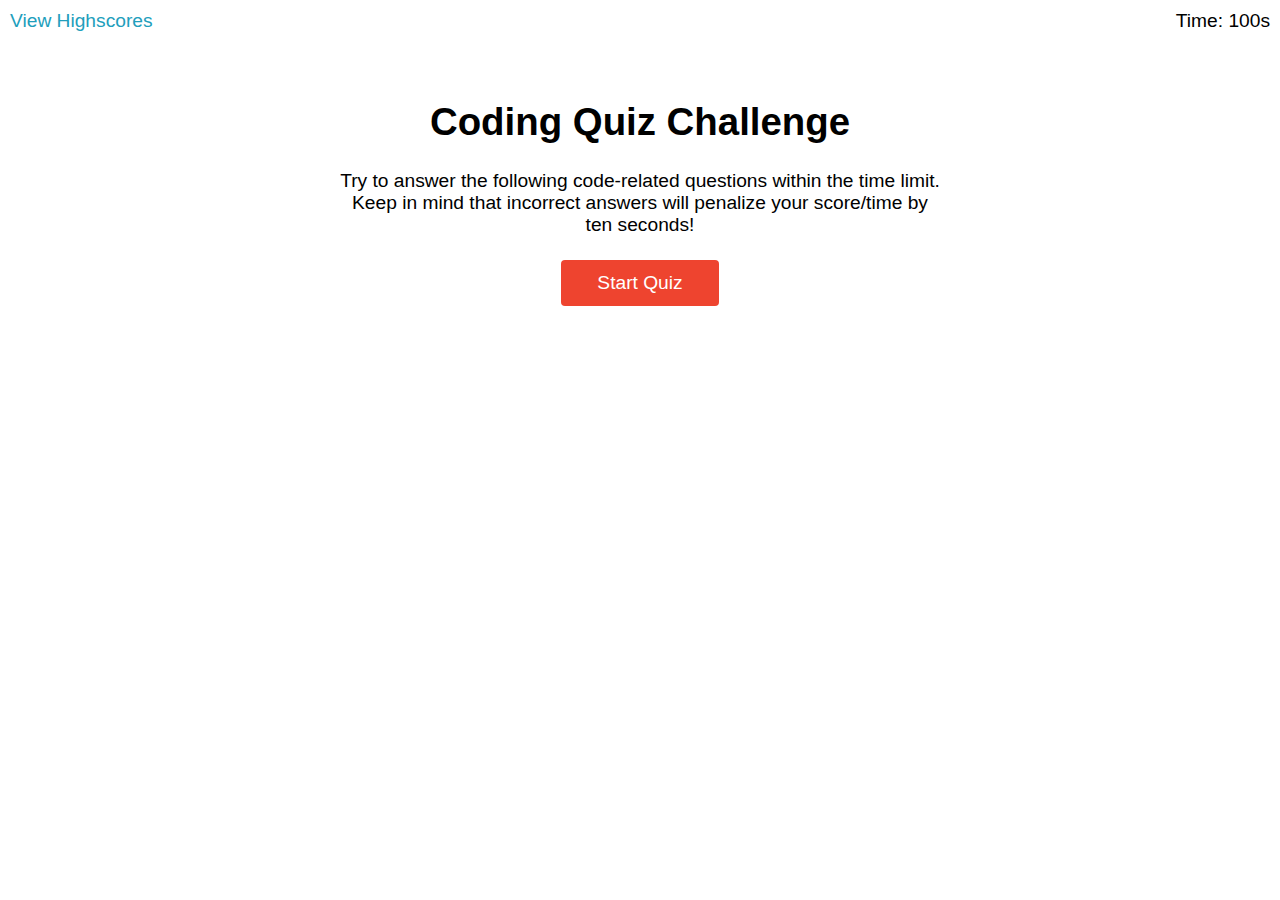
<file: index.html>
<!DOCTYPE html>
<html lang="en-gb">
  <head>
    <meta charset="UTF-8" />
    <meta name="viewport" content="width=device-width, initial-scale=1.0" />
    <meta http-equiv="X-UA-Compatible" content="ie=edge" />
    <title>Coding Quiz</title>

    <link rel="stylesheet" href="./css/styles.css" />
  </head>

  <body>
    <div class="scores"><a href="highscores.html">View Highscores</a></div>

    <div class="timer">Time: <span id="time">100</span>s</div>

    <div class="wrapper">
      <div id="start-screen" class="start">
        <h1>Coding Quiz Challenge</h1>
        <p>
          Try to answer the following code-related questions within the time
          limit. Keep in mind that incorrect answers will penalize your
          score/time by ten seconds!
        </p>
        <button id="start" class="start">Start Quiz</button>
      </div>

      <div id="questions" class="hide">
        <h2 id="question-title">TEST</h2>
        <div id="choices-list" class="choices"></div>
      </div>

      <div id="end-screen" class="hide">
        <h2 id="final-msg">All done!</h2>
        <p class="final-score-msg">Your final score is <span id="final-score"></span>.</p>
       
        <p >
          Enter initials: <input type="text" id="initials" max="3" />
          <button id="submit">Submit</button>
        </p>
        <p id="msg"></p>
         
      </div>

    <script src="./js/questions.js"></script>
    <script src="./js/logic.js"></script>
  </body>
</html>
</file>
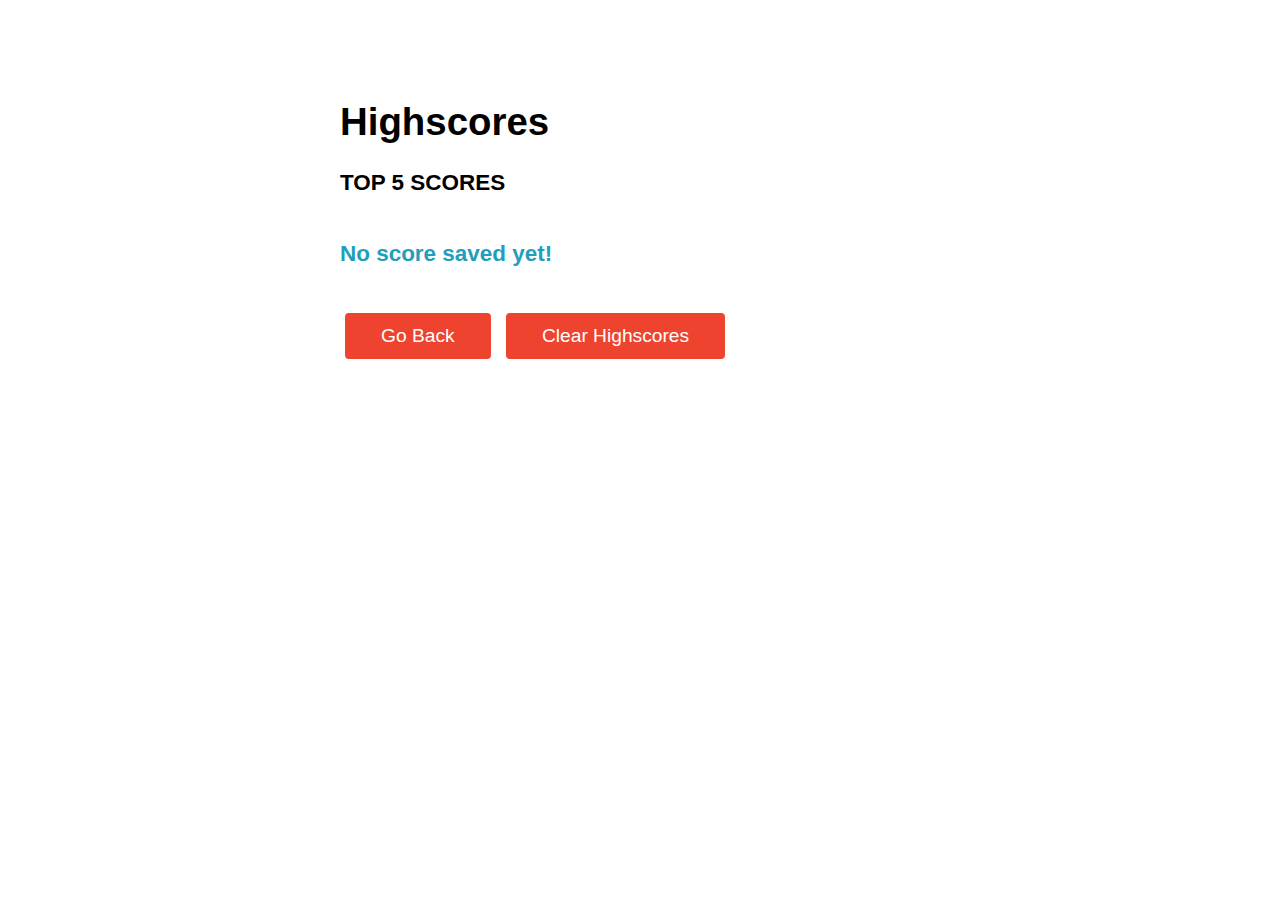
<file: highscores.html>
<!DOCTYPE html>
<html lang="en">
  <head>
    <meta charset="UTF-8" />
    <meta name="viewport" content="width=device-width, initial-scale=1.0" />
    <meta http-equiv="X-UA-Compatible" content="ie=edge" />
    <title>Highscores</title>

    <link rel="stylesheet" href="./css/styles.css" />
  </head>

  <body>
    <div class="wrapper">
      <h1>Highscores</h1>
      <h3>TOP 5 SCORES</h3>
      <ol id="highscores"></ol>

      <a href="index.html"><button>Go Back</button></a>
      <button id="clear">Clear Highscores</button>
    </div>

    <script src="./js/scores.js"></script>
  </body>
</html>
</file>
<file: css/styles.css>
:root {
  --accent: #ee442f;
  --link: #219ebc;
  --hover: #8ecae6;
  --whiteish: #e5e5e5;
}

body {
  font-family: Arial;
  font-size: 120%;
}

a {
  color: var(--link);
  text-decoration: none;
  transition: color 0.1s;
}

a:hover {
  color: var(--accent);
}

button,
button:visited {
  display: inline-block;
  margin: 5px;
  cursor: pointer;
  font-size: 100%;
  background-color: var(--accent);
  border-radius: 4px;
  padding: 12px 36px;
  color: white;
  border: 0;
  transition: background-color 0.1s;
}

button:hover,
button:active {
  background-color: var(--link);
}

.choices button {
  display: block;
  margin: 5px;
  cursor: pointer;
  font-size: 100%;
  color: black;
  background-color: var(--whiteish);
  border-radius: 4px;
  padding: 4px 12px;
  border: 0;
  transition: background-color 0.1s;
}

.choices button:hover {
  background-color: var(--hover);
}

input[type="text"] {
  font-size: 100%;
}

ol {
  padding-left: 0px;
  max-height: 400px;
  overflow: auto;
}

li {
  padding: 5px;
  list-style: decimal inside none;
}

li:nth-child(odd) {
  background-color: #e5e5e5;
}

.wrapper {
  margin: 100px auto 0 auto;
  max-width: 600px;
}

.hide {
  display: none;
}

.start {
  text-align: center;
}

.scores {
  position: absolute;
  top: 10px;
  left: 10px;
}

.timer {
  position: absolute;
  top: 10px;
  right: 10px;
}

.responded {
  color: lightslategray;
}

.feedback {
  font-style: italic;
  font-weight: 400;
  margin-top: 64px;
  padding-top: 8px;
  color: #1d3557;
  border-top: 1px solid #1d3557;
}

.final-score {
  color: var(--accent);
  font-size: 24px;
  font-weight: 700;
  padding-left: 12px;
}

.final-score-msg {
  margin-bottom: 4rem;
}

#msg {
  visibility: hidden;
  font-style: italic;
  font-weight: 400;
  font-size: 16px;
}

#msg.success,
#msg.error {
  visibility: visible;
}

#msg.success {
  color: var(--link);
}

#msg.error {
  color: var(--accent);
}
</file>
